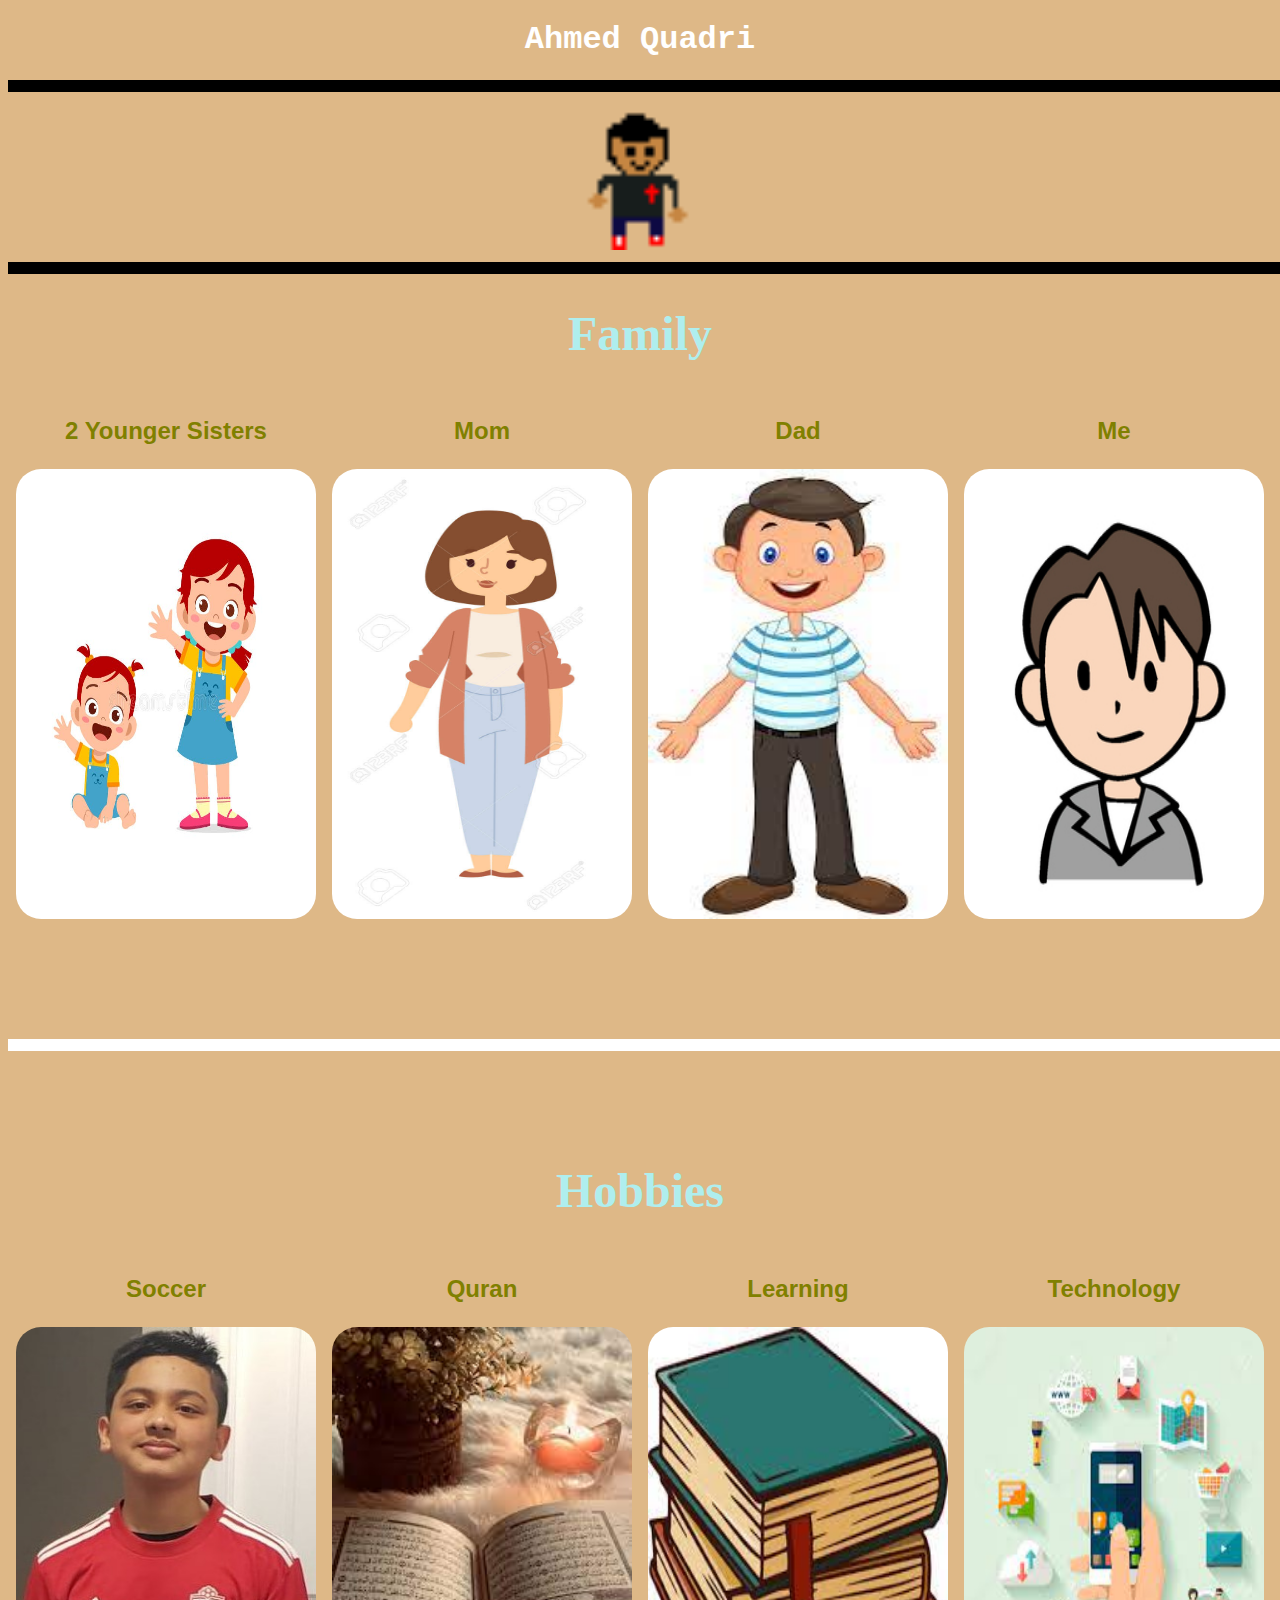
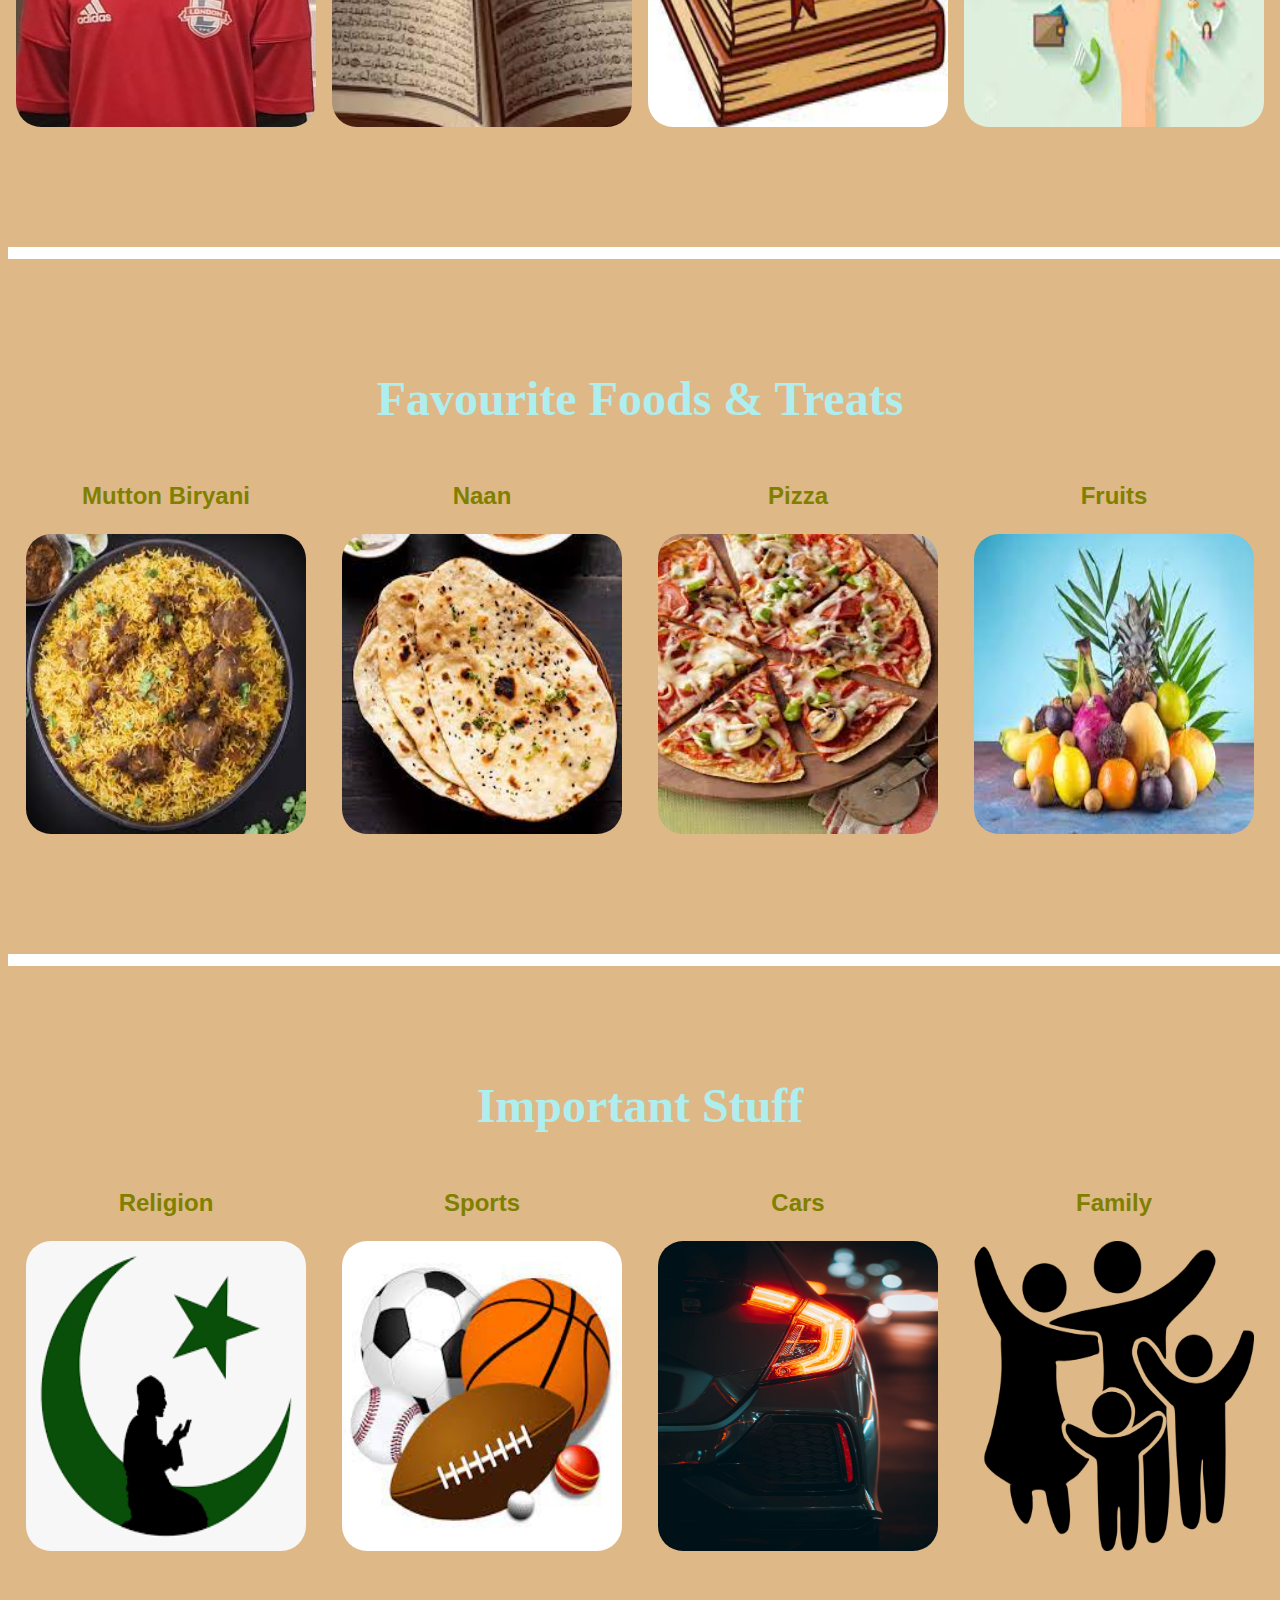
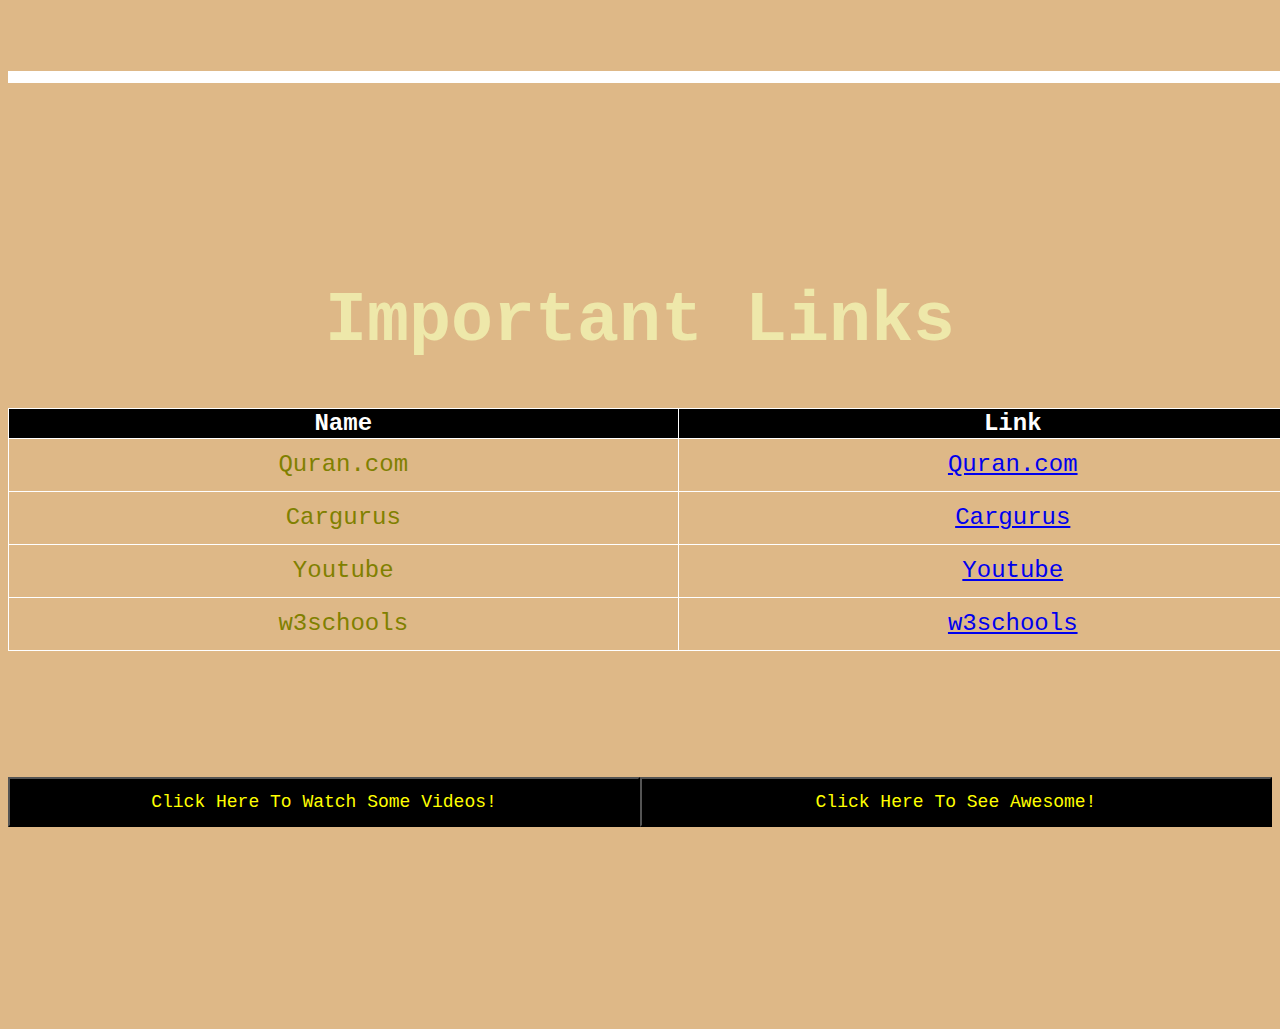
<file: index.html>
<!DOCTYPE html>
<html lang="en">
<head>
    <meta charset="UTF-8">
    <meta name="viewport" content="width=device-width, initial-scale=1.0">
    <title>Ahmed Quadri</title>
    <link rel="stylesheet" href="style.css">
</head>
<body>
    <center>
        <!-- Heading Start-->
        <div>
        <h1 id="main_heading">Ahmed Quadri</h1>
        <hr id="main_hr">    
        </div>
        <!-- Heading End -->
        <!--Piskel Image-->
        <img src="up1.png.png" alt="" id="my_piskel">
        <hr id="main_hr">
        <!--Piskel Image-->
        
        <!--Family Section-->
        <div>
            <h1 id="Heading">Family</h1>    
        </div> 
            
        <div>
                <div class="mycontainer">
                    <div class="containerdiv1">
                     <h3 class="Heading_image_text">2 Younger Sisters</h3>
                    <img src="sis.jpg" alt="" class="family_images">     
                    </div>

                    <div class="containerdiv2">
                    <h3 class="Heading_image_text">Mom</h3>
                    <img src="mom.jpg" alt="" class="family_images" width="300px">
                    </div>
                    
                    <div class="containerdiv3">
                    <h3 class="Heading_image_text">Dad</h3>
                    <img src="dad.jpeg" alt="" class="family_images" width="300px">    
                    </div>
                    
                    <div class="containerdiv4">
                    <h3 class="Heading_image_text">Me</h3>
                    <img src="bro.jpeg" alt="" class="family_images">  
                    </div>
                
                </div> 
                <br>
                <br> 
                <br><br><br><br>
                <hr>
                <!--End of Family Secion-->

                <br><br><br><br>
                
                <!--Hobbie Section-->
        <div>
            <h1 id="Heading">Hobbies</h1>    
        </div> 
            
        <div>
                <div class="mycontainer">
                    <div class="containerdiv1">
                     <h3 class="Heading_image_text">Soccer</h3>
                    <img src="soccer.jpeg" alt="" class="hobbie_images">     
                    </div>

                    <div class="containerdiv2">
                    <h3 class="Heading_image_text">Quran</h3>
                    <img src="Quran.jpeg" alt="" class="hobbie_images" width="300px">
                    </div>
                    
                    <div class="containerdiv3">
                    <h3 class="Heading_image_text">Learning</h3>
                    <img src="learning.jpeg" alt="" class="hobbie_images" width="300px">    
                    </div>
                    
                    <div class="containerdiv4">
                    <h3 class="Heading_image_text">Technology</h3>
                    <img src="technology.png" alt="" class="hobbie_images">  
                    </div>
                
                </div> 
                <br>
                <br> 
                <br><br><br><br>
                <hr>
                <!--End of Hobbie Secion-->
                

                <br><br><br><br>
                
                <!--Favourite Foods & Treats Section-->
        <div>
            <h1 id="Heading">Favourite Foods & Treats</h1>    
        </div> 
            
        <div>
                <div class="mycontainer">
                    <div class="containerdiv1">
                     <h3 class="Heading_image_text">Mutton Biryani</h3>
                    <img src="biryani.jpeg" alt="" class="food_images">     
                    </div>

                    <div class="containerdiv2">
                    <h3 class="Heading_image_text">Naan</h3>
                    <img src="naan.jpeg" alt="" class="food_images" width="300px">
                    </div>
                    
                    <div class="containerdiv3">
                    <h3 class="Heading_image_text">Pizza</h3>
                    <img src="pizza.jpeg" alt="" class="food_images" width="300px">    
                    </div>
                    
                    <div class="containerdiv4">
                    <h3 class="Heading_image_text">Fruits</h3>
                    <img src="fruits.jpeg" alt="" class="food_images">  
                    </div>
                
                </div> 
                <br>
                <br> 
                <br><br><br><br>
                <hr>
                <!--End of Favourite Foods & Treats Secion-->
                
                    

                <br><br><br><br>
                
                <!--Important Stuff Section-->
        <div>
            <h1 id="Heading">Important Stuff</h1>    
        </div> 
            
        <div>
                <div class="mycontainer">
                    <div class="containerdiv1">
                     <h3 class="Heading_image_text">Religion</h3>
                    <img src="religion.png" alt="" class="stuff_images">     
                    </div>

                    <div class="containerdiv2">
                    <h3 class="Heading_image_text">Sports</h3>
                    <img src="sports.jpeg" alt="" class="stuff_images" width="300px">
                    </div>
                    
                    <div class="containerdiv3">
                    <h3 class="Heading_image_text">Cars</h3>
                    <img src="car.jpg" alt="" class="stuff_images" width="300px">    
                    </div>
                    
                    <div class="containerdiv4">
                    <h3 class="Heading_image_text">Family</h3>
                    <img src="family.png" alt="" class="stuff_images">  
                    </div>
                
                </div> 
                <br>
                <br> 
                <br><br><br><br>
                <hr>
                <!--End of Favourite Foods & Treats Secion-->
    
    <br><br><br><br>    

                <!--Start of Important Links-->
                 
                <br><br><br><br>

                <div>
                    <h1 class="important_links">Important Links</h1>

                    <table>
                        <tr>
                          <th>Name</th>
                          <th>Link</th>
                        </tr>
                        <tr>
                          <td>Quran.com</td>
                          <td><a href="https://quran.com/" target="_blank">Quran.com</a></td>
                        </tr>
                        <tr>
                            <td>Cargurus</td>
                            <td><a href="https://www.cargurus.ca/" target="_blank">Cargurus</a></td>
                          </tr>
                          <tr>
                            <td>Youtube</td>
                            <td><a href="https://www.youtube.com/" target="_blank">Youtube</a></td>
                          </tr>  
                          <tr>
                            <td>w3schools</td>
                            <td><a href="https://www.w3schools.com/" target="_blank">w3schools</a></td>
                          </tr>  
                      </table>
                </div>



                <!--Start of Last Button-->

                <br><br><br><br><br><br><br>
<div>
    <div class="mycontainer_button"> 

                    <div class="containerdiv1">
                      <a href="A Table Of Videos.html">
                    <button>Click Here To Watch Some Videos!</button>
                    </a>   
                    </div>
                    <div class="containerdiv2">
                     <a href="A Wild Page of the Best Thing Ever.html">
                    <button>Click Here To See Awesome!</button>
                </a>   
                    </div>

                
                </div>
</div>
                

                
            
        </center>
    
    
</body>
</html>
</file>
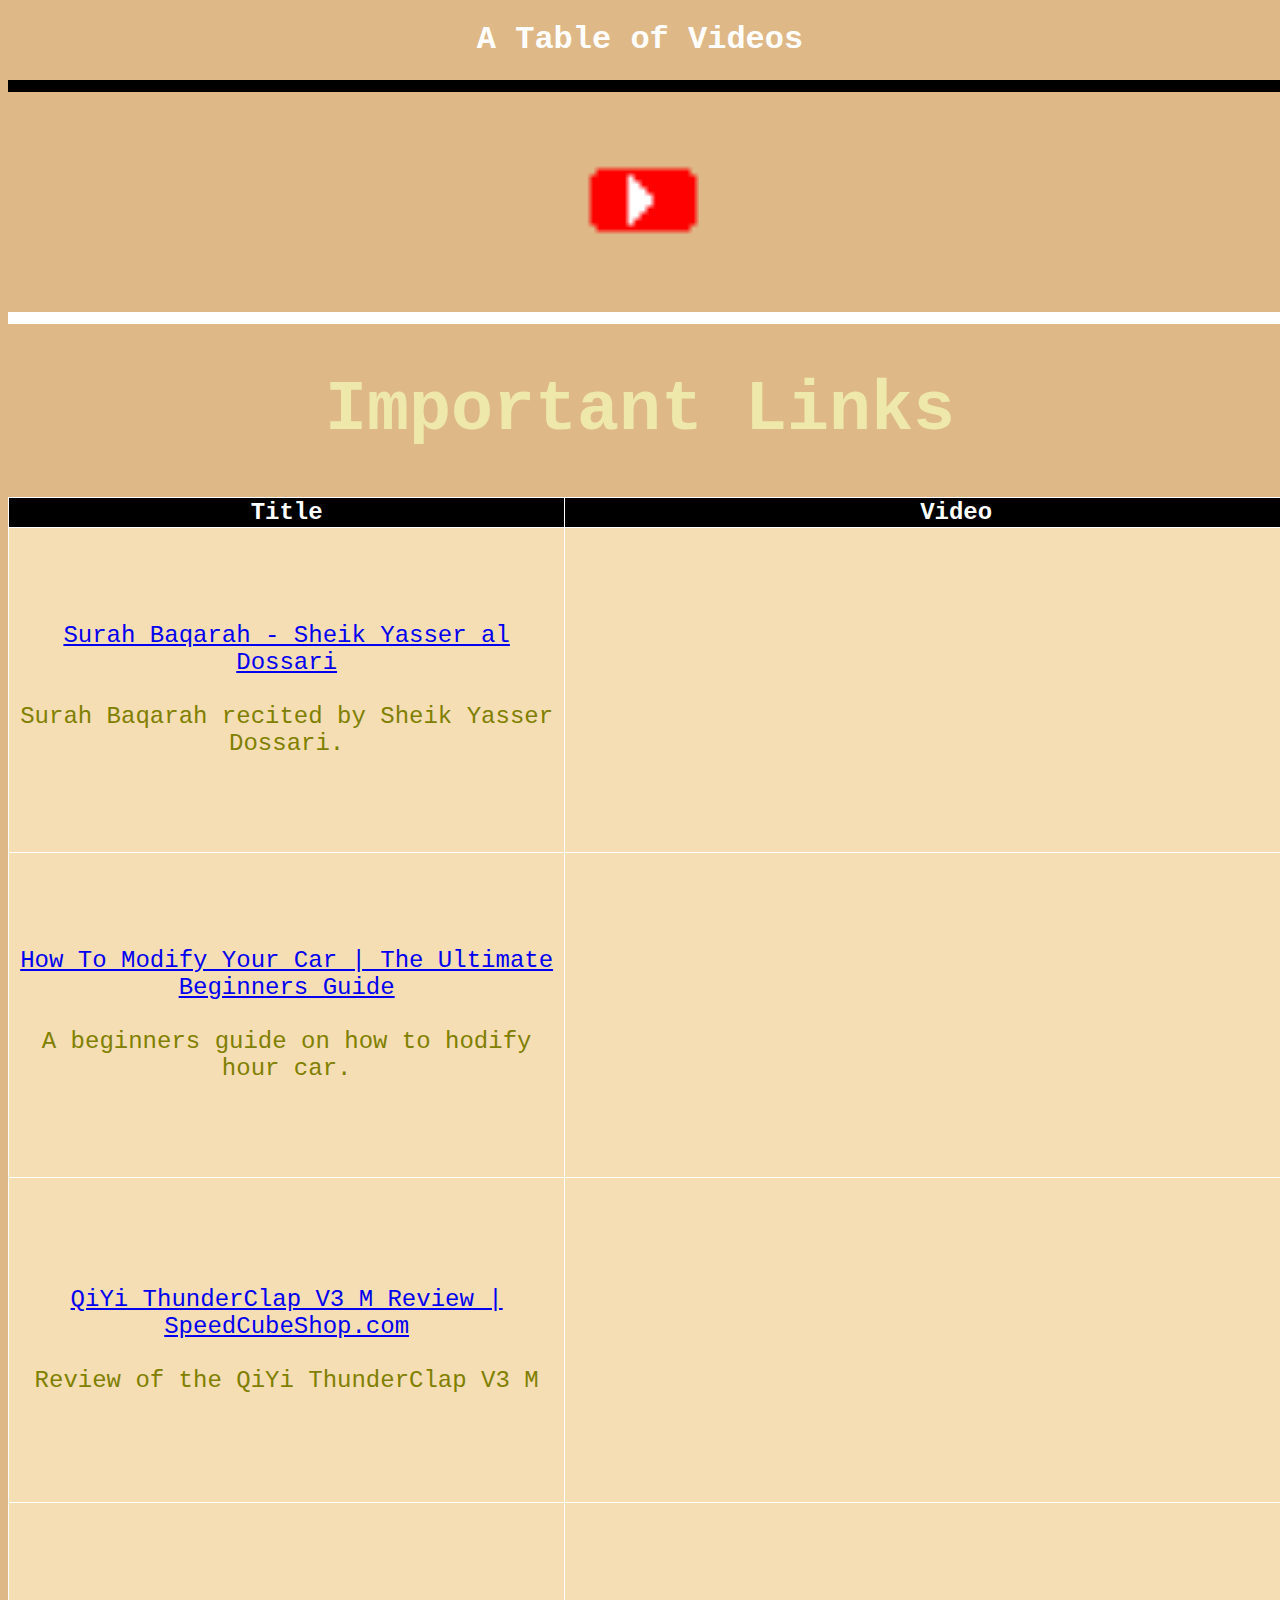
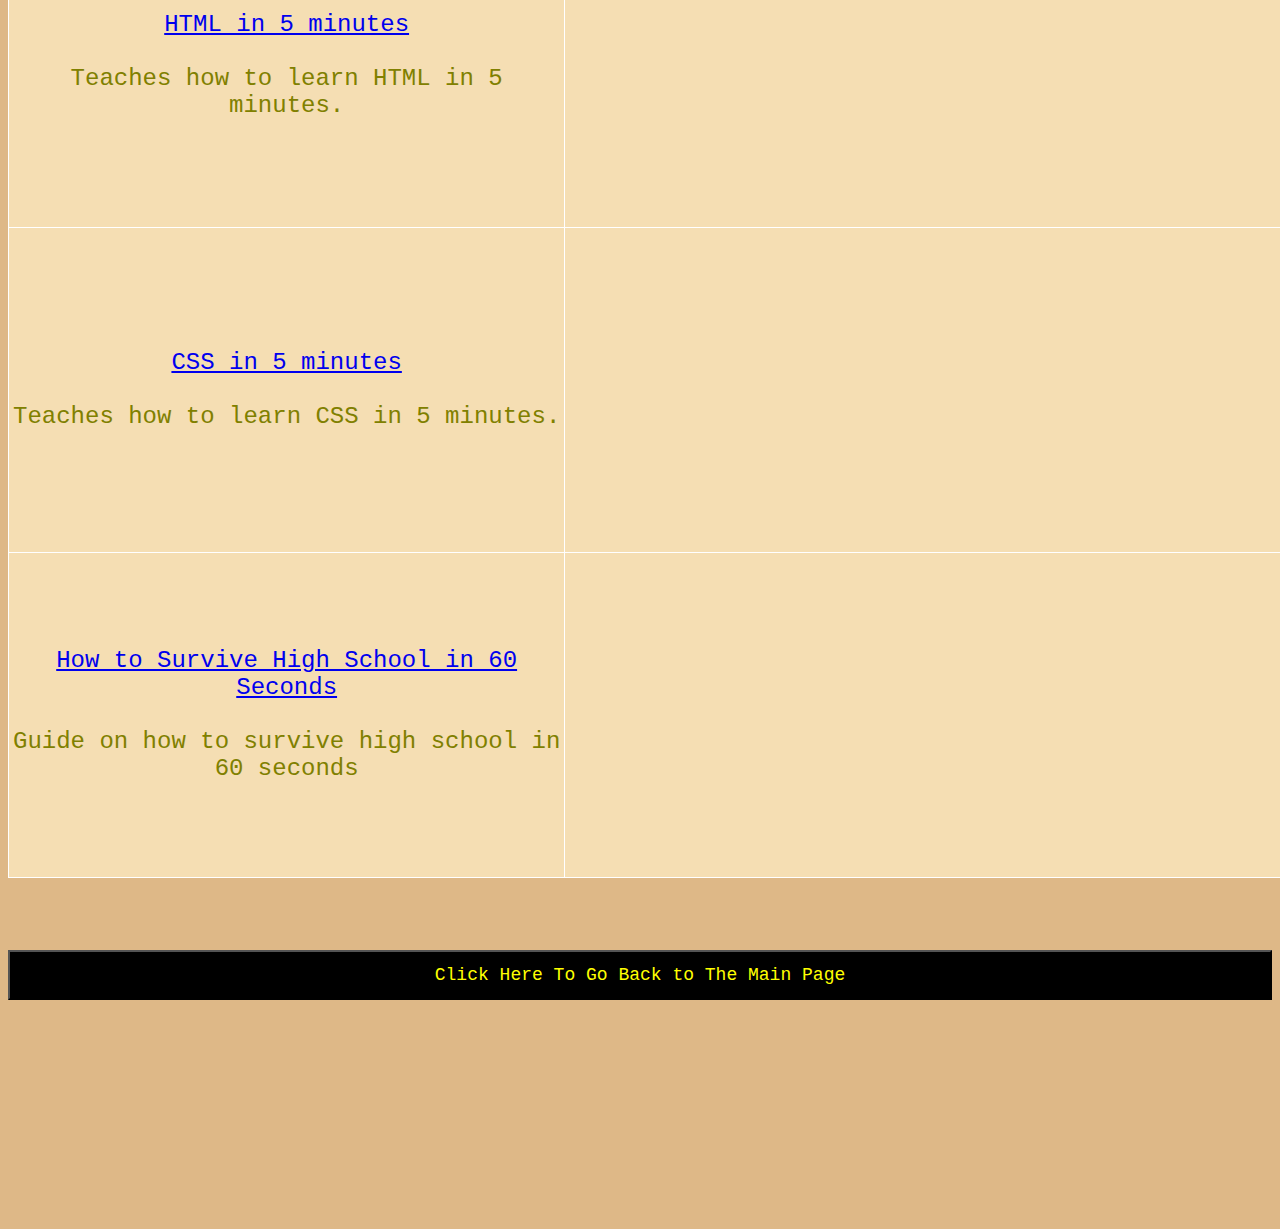
<file: A Table Of Videos.html>
<!DOCTYPE html>
<html lang="en">
<head>
    <meta charset="UTF-8">
    <meta name="viewport" content="width=device-width, initial-scale=1.0">
    <title>A Table Of Videos</title>
    <link rel="stylesheet" href="style.css">
</head>
<body id="video">
    <center>
        <!-- Heading Start-->
        <div>
        <h1 id="main_heading">A Table of Videos</h1>
        <hr id="main_hr">    
        </div>
        <!-- Heading End -->
        <!--Piskel Image-->
        <img src="video.png" alt="" id="video_piskel">
        <hr>
        <!--Piskel Image-->

        <div>
            <h1 class="important_links">Important Links</h1>

            <table id="video_table">
                <tr>
                  <th>Title</th>
                  <th>Video</th>
                </tr>
                <tr>
                  <td><a href="https://youtu.be/M4anV5NJtvc?si=gzALW1Zyt9NUH81b">Surah Baqarah - Sheik Yasser al Dossari</a><br><br> Surah Baqarah recited by Sheik Yasser Dossari.</td>
                  <td><iframe width="560" height="315" src="https://www.youtube.com/embed/M4anV5NJtvc?si=AqYfbzhhLbLD7f0Y" title="YouTube video player" frameborder="0" allow="accelerometer; autoplay; clipboard-write; encrypted-media; gyroscope; picture-in-picture; web-share" allowfullscreen></iframe></td>
                </tr>
                <tr>
                    <td><a href="https://youtu.be/OM8l6fuzg_c?si=gV6FvedPaTcmzDyq">How To Modify Your Car | The Ultimate Beginners Guide</a><br><br>A beginners guide on how to hodify hour car.</td>
                    <td><iframe width="560" height="315" src="https://www.youtube.com/embed/OM8l6fuzg_c?si=NCTfQNy1OzCYOKUK" title="YouTube video player" frameborder="0" allow="accelerometer; autoplay; clipboard-write; encrypted-media; gyroscope; picture-in-picture; web-share" allowfullscreen></iframe></td>
                  </tr>
                  <tr>
                    <td><a href="https://youtu.be/f45tTV20i0Y?si=NMt03xtmsvSCmUDh">QiYi ThunderClap V3 M Review | SpeedCubeShop.com</a><br><br>Review of the QiYi ThunderClap V3 M </td>
                    <td><iframe width="560" height="315" src="https://www.youtube.com/embed/f45tTV20i0Y?si=ufOfl2oAne7hS_xb" title="YouTube video player" frameborder="0" allow="accelerometer; autoplay; clipboard-write; encrypted-media; gyroscope; picture-in-picture; web-share" allowfullscreen></iframe></td>
                  </tr>  
                  <tr>
                    <td><a href="https://youtu.be/salY_Sm6mv4?si=WN47glnMAYaQwjnx">HTML in 5 minutes</a><br><br>Teaches how to learn HTML in 5 minutes.</td>
                    <td><iframe width="560" height="315" src="https://www.youtube.com/embed/salY_Sm6mv4?si=l7IuU_h45NPwBJZE" title="YouTube video player" frameborder="0" allow="accelerometer; autoplay; clipboard-write; encrypted-media; gyroscope; picture-in-picture; web-share" allowfullscreen></iframe></td>
                  </tr>  
                  <tr>
                    <td><a href="https://youtu.be/Z4pCqK-V_Wo?si=9nO88tsvz9-K-Ggs">CSS in 5 minutes</a><br><br>Teaches how to learn CSS in 5 minutes.</td>
                    <td><iframe width="560" height="315" src="https://www.youtube.com/embed/Z4pCqK-V_Wo?si=S-BtPQ47YwGkeuhG" title="YouTube video player" frameborder="0" allow="accelerometer; autoplay; clipboard-write; encrypted-media; gyroscope; picture-in-picture; web-share" allowfullscreen></iframe></td>
                  </tr>  
                  <tr>
                    <td><a href="https://youtu.be/H9LMxQL8XzU?si=jca3aP0ydGBh1LGV">How to Survive High School in 60 Seconds</a><br><br>Guide on how to survive high school in 60 seconds</td>
                    <td><iframe width="560" height="315" src="https://www.youtube.com/embed/H9LMxQL8XzU?si=ZUAZHhaOSX99AfCh" title="YouTube video player" frameborder="0" allow="accelerometer; autoplay; clipboard-write; encrypted-media; gyroscope; picture-in-picture; web-share" allowfullscreen></iframe></td>
                  </tr>  
              </table>
        </div>

        <br><br><br><br>

                <div> 

                <a href="index.html">
                    <button>Click Here To Go Back to The Main Page</button>
                </a>
                </div>
</center>
</body>
</html>
</file>
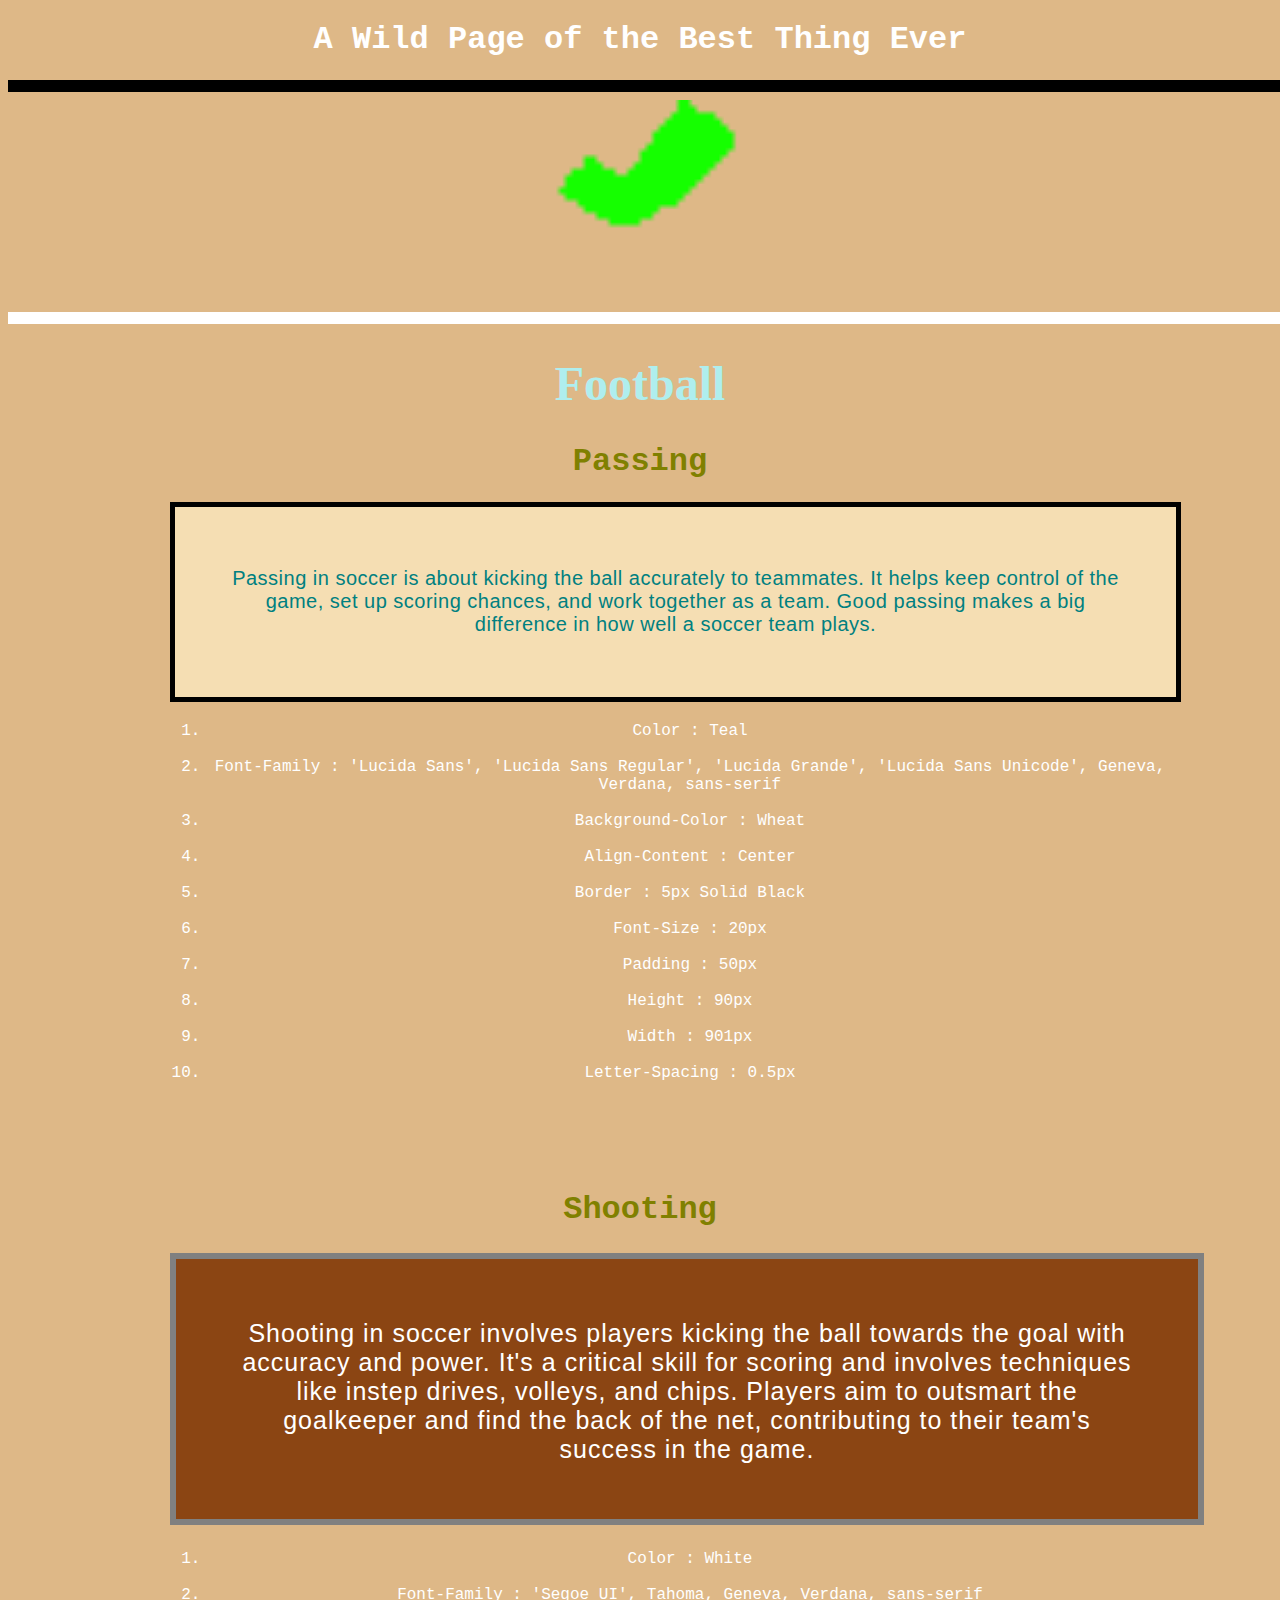
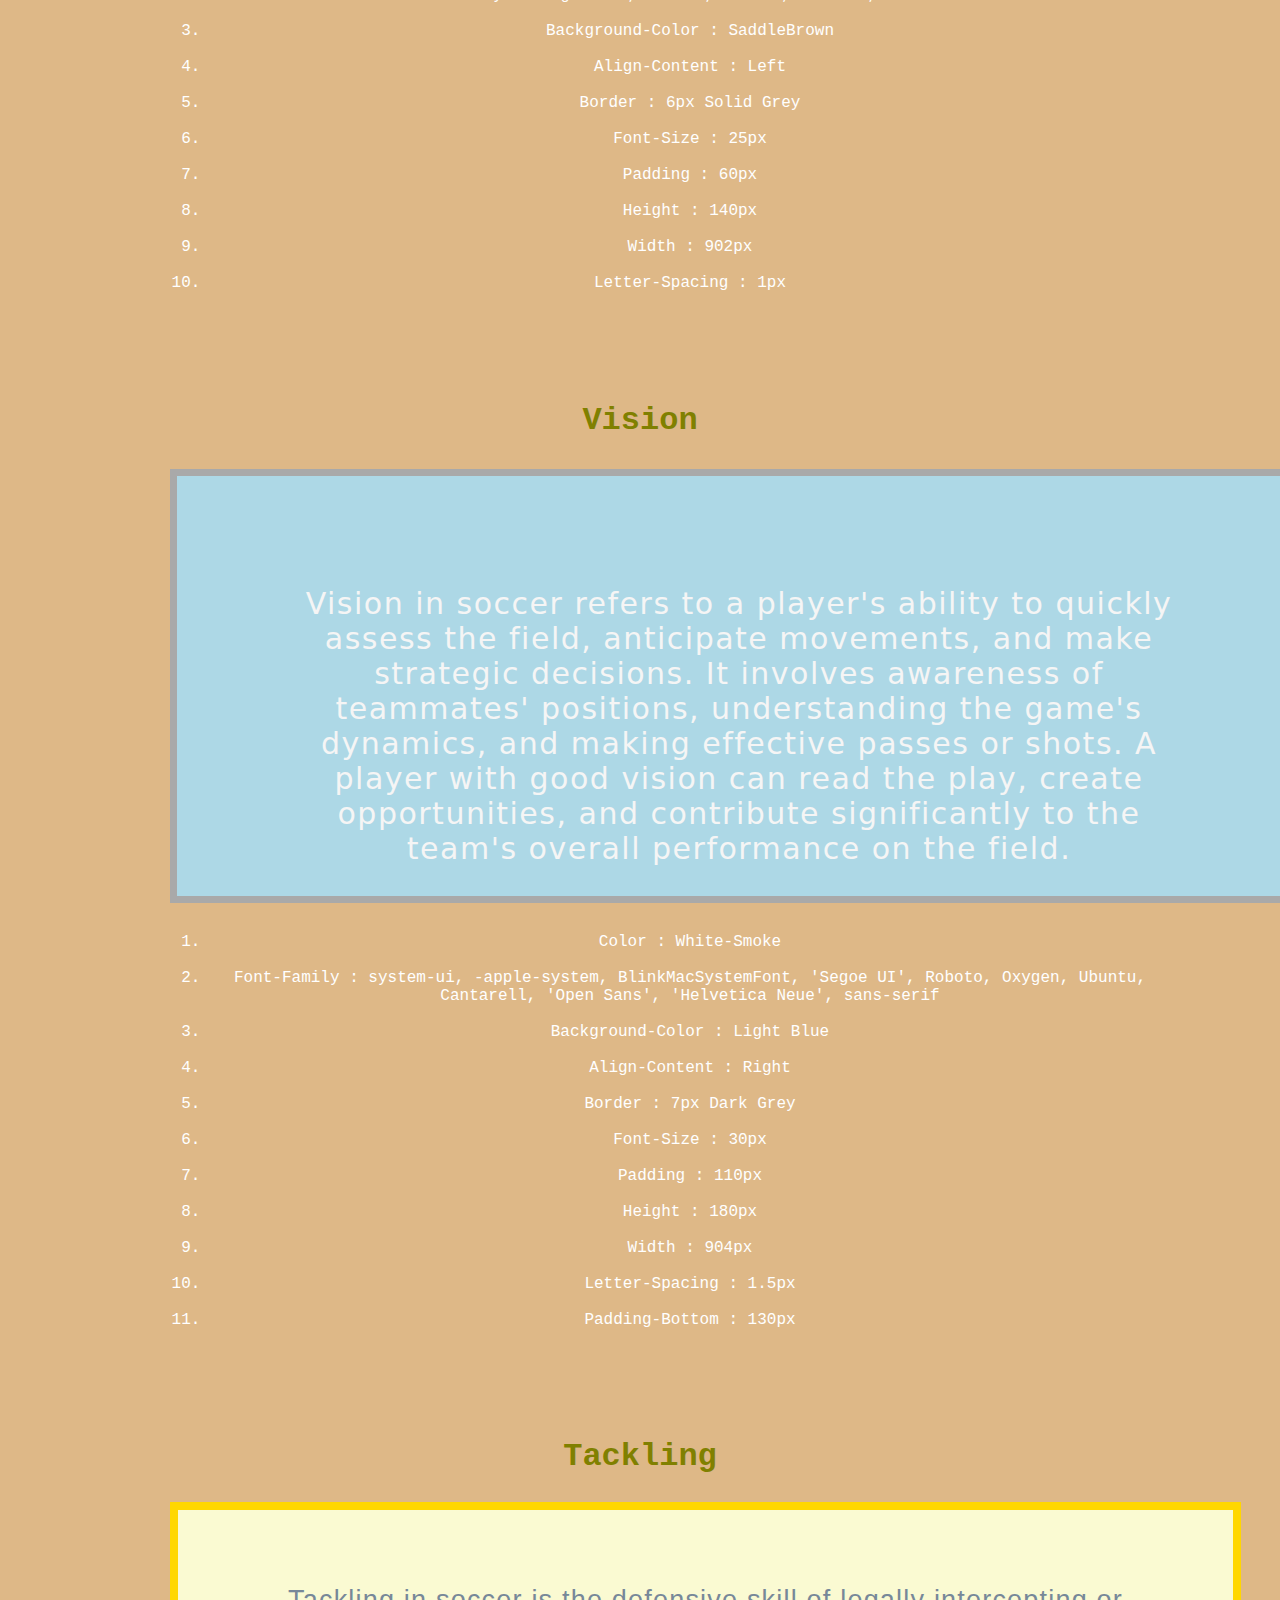
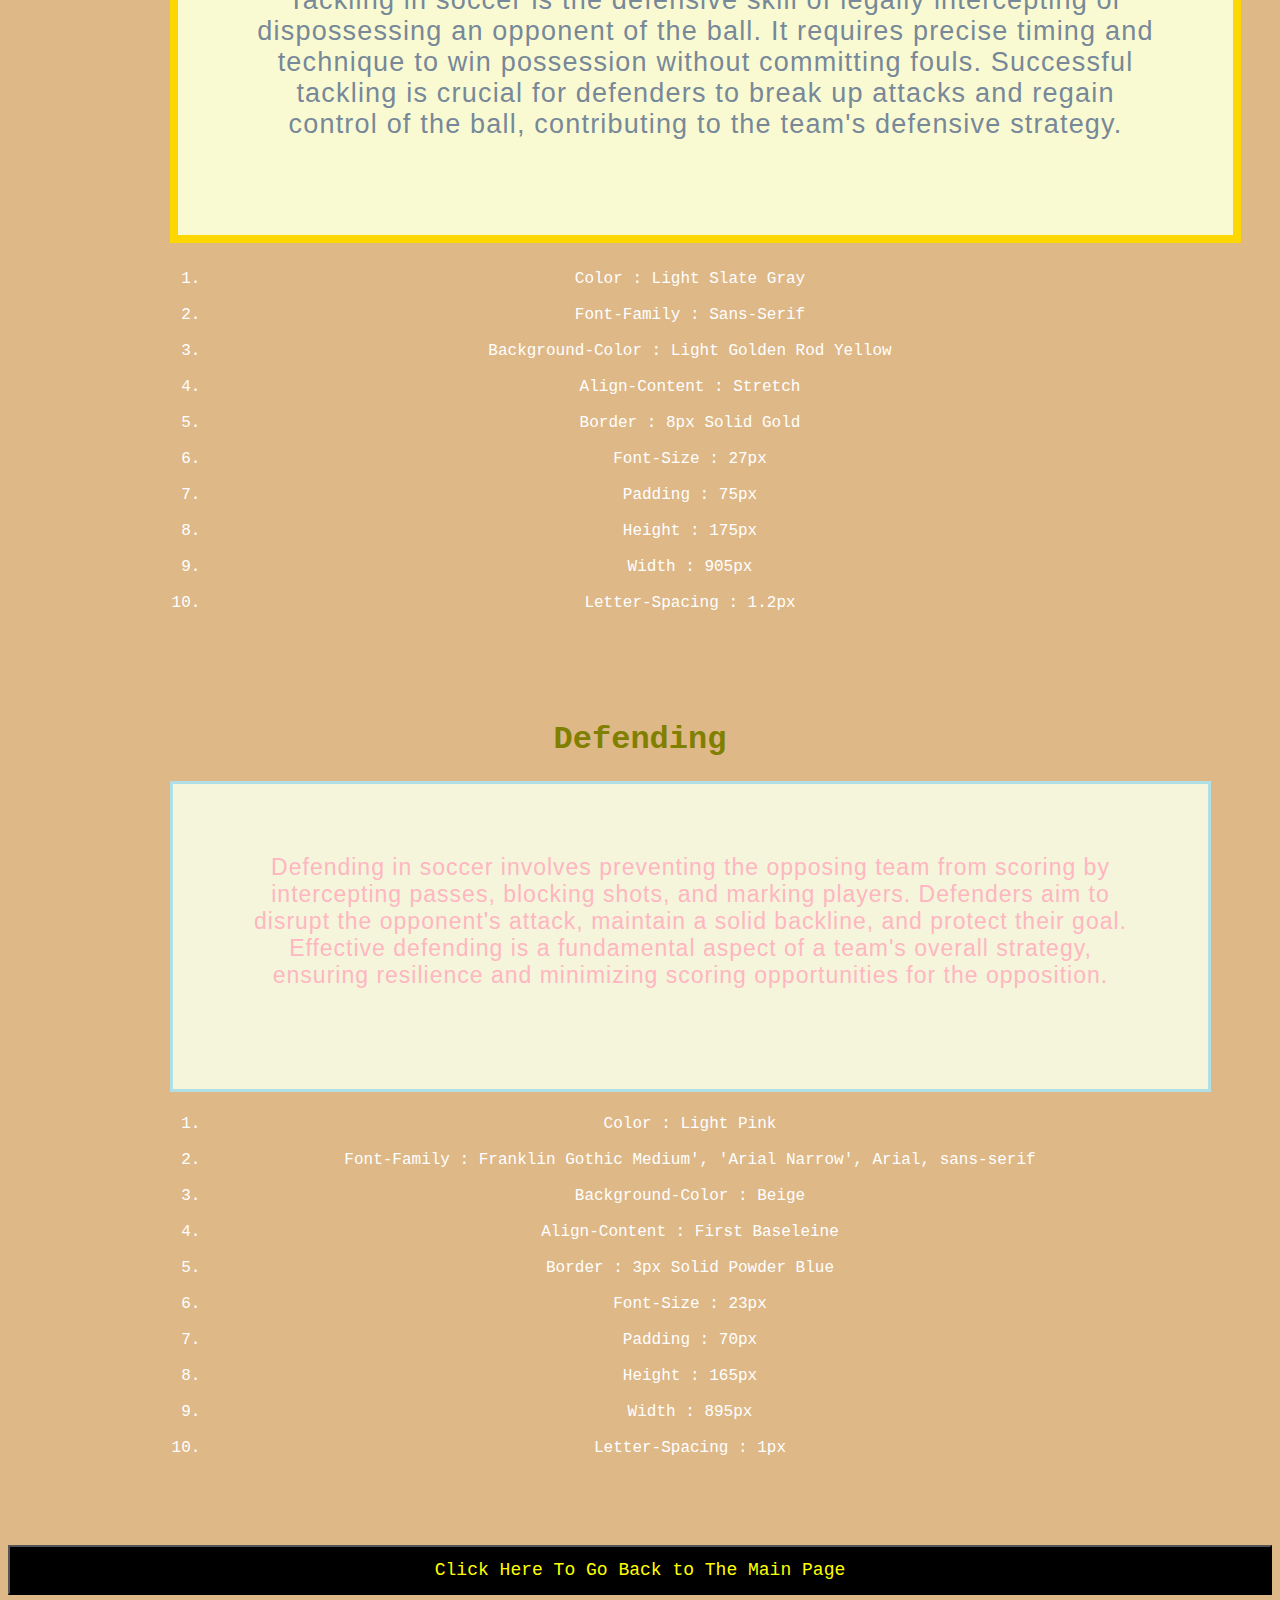
<file: A Wild Page of the Best Thing Ever.html>
<!DOCTYPE html>
<html lang="en">
<head>
    <meta charset="UTF-8">
    <meta name="viewport" content="width=device-width, initial-scale=1.0">
    <title>A Wild Page of the Best Thing Ever</title>
    <link rel="stylesheet" href="style.css">
</head>
<body id="wild_page">
    <!-- Heading Start-->
    <center>
     <div>
        <h1 id="main_heading">A Wild Page of the Best Thing Ever</h1>
        <hr id="main_hr">    
        </div>
        <!-- Heading End -->
        <!--Piskel Image-->
        <img src="check.png" alt="" id="video_piskel">
        <hr>
        <!--Piskel Image--> 

        <div>
            <h1 id="Heading">Football</h1>    
        </div> 

        <!--Passing Start-->

        <div class="all_divs">
            <div>
            <h1 id="sub_heading">Passing</h1>
            <p class="ptag_1">
            Passing in soccer is about kicking the ball accurately to teammates. It helps keep control of the game, set up scoring chances, and work together as a team. Good passing makes a big difference in how well a soccer team plays.
            </p>   
            </div>
            <div class="oltag">
                <ol>
                    <li>Color : Teal</li>
                    <br>
                    <li>Font-Family : 'Lucida Sans', 'Lucida Sans Regular', 'Lucida Grande', 'Lucida Sans Unicode', Geneva, Verdana, sans-serif</li>
                    <br>
                    <li>Background-Color : Wheat</li>
                    <br>
                    <li>Align-Content : Center</li>
                    <br>
                    <li>Border : 5px Solid Black</li>
                    <br>
                    <li>Font-Size : 20px</li>
                    <br>
                    <li>Padding : 50px</li>
                    <br>
                    <li>Height : 90px</li>
                    <br>
                    <li>Width : 901px</li>
                    <br>
                    <li>Letter-Spacing : 0.5px</li>
                  </ol> 
            </div>
           
        </div>

        <br><br><br><br>

        <!--Passing End-->

        <!--Shooting Start-->

        <div class="all_divs">
            <div>
            <h1 id="sub_heading">Shooting</h1>
            <p class="ptag_2">
            Shooting in soccer involves players kicking the ball towards the goal with accuracy and power. It's a critical skill for scoring and involves techniques like instep drives, volleys, and chips. Players aim to outsmart the goalkeeper and find the back of the net, contributing to their team's success in the game.
            </p>    
            </div>
            <div class="oltag">
                <ol>
                    <li>Color : White</li>
                    <br>
                    <li>Font-Family : 'Segoe UI', Tahoma, Geneva, Verdana, sans-serif</li>
                    <br>
                    <li>Background-Color : SaddleBrown</li>
                    <br>
                    <li>Align-Content : Left</li>
                    <br>
                    <li>Border : 6px Solid Grey</li>
                    <br>
                    <li>Font-Size : 25px</li>
                    <br>
                    <li>Padding : 60px</li>
                    <br>
                    <li>Height : 140px</li>
                    <br>
                    <li>Width : 902px</li>
                    <br>
                    <li>Letter-Spacing : 1px</li>
                  </ol> 
            </div>

            
        </div>

        <br><br><br><br>

        <!--Shooting End-->

        <!--Vision Start-->

        <div class="all_divs">
            <div>
            <h1 id="sub_heading">Vision</h1>
            <p class="ptag_3">
            Vision in soccer refers to a player's ability to quickly assess the field, anticipate movements, and make strategic decisions. It involves awareness of teammates' positions, understanding the game's dynamics, and making effective passes or shots. A player with good vision can read the play, create opportunities, and contribute significantly to the team's overall performance on the field.
            </p>   
            </div>
            <div class="oltag">
                <ol>
                    <li>Color : White-Smoke</li>
                    <br>
                    <li>Font-Family : system-ui, -apple-system, BlinkMacSystemFont, 'Segoe UI', Roboto, Oxygen, Ubuntu, Cantarell, 'Open Sans', 'Helvetica Neue', sans-serif</li>
                    <br>
                    <li>Background-Color : Light Blue</li>
                    <br>
                    <li>Align-Content : Right</li>
                    <br>
                    <li>Border : 7px Dark Grey</li>
                    <br>
                    <li>Font-Size : 30px</li>
                    <br>
                    <li>Padding : 110px</li>
                    <br>
                    <li>Height : 180px</li>
                    <br>
                    <li>Width : 904px</li>
                    <br>
                    <li>Letter-Spacing : 1.5px</li>
                    <br>
                    <li>Padding-Bottom : 130px</li>
                  </ol> 
            </div>
        </div>

        <br><br><br><br>

        <!--Vision End-->

        <!--Tackling Start-->

        <div class="all_divs">
            <div>
            <h1 id="sub_heading">Tackling</h1>
            <p class="ptag_4">
            Tackling in soccer is the defensive skill of legally intercepting or dispossessing an opponent of the ball. It requires precise timing and technique to win possession without committing fouls. Successful tackling is crucial for defenders to break up attacks and regain control of the ball, contributing to the team's defensive strategy.
            </p>   
            </div>
            <div class="oltag">
                <ol>
                    <li>Color : Light Slate Gray</li>
                    <br>
                    <li>Font-Family : Sans-Serif</li>
                    <br>
                    <li>Background-Color : Light Golden Rod Yellow</li>
                    <br>
                    <li>Align-Content : Stretch</li>
                    <br>
                    <li>Border : 8px Solid Gold</li>
                    <br>
                    <li>Font-Size : 27px</li>
                    <br>
                    <li>Padding : 75px</li>
                    <br>
                    <li>Height : 175px</li>
                    <br>
                    <li>Width : 905px</li>
                    <br>
                    <li>Letter-Spacing : 1.2px</li>
                  </ol> 
            </div>
        </div>

        <br><br><br><br>

        <!--Tackling End-->

        <!--Defending Start-->

        <div class="all_divs">
            <div>
            <h1 id="sub_heading">Defending</h1>
            <p class="ptag_5">
            Defending in soccer involves preventing the opposing team from scoring by intercepting passes, blocking shots, and marking players. Defenders aim to disrupt the opponent's attack, maintain a solid backline, and protect their goal. Effective defending is a fundamental aspect of a team's overall strategy, ensuring resilience and minimizing scoring opportunities for the opposition.                    </p>
            </div>
            <div class="oltag">
                <ol>
                    <li>Color : Light Pink</li>
                    <br>
                    <li>Font-Family : Franklin Gothic Medium', 'Arial Narrow', Arial, sans-serif</li>
                    <br>
                    <li>Background-Color : Beige</li>
                    <br>
                    <li>Align-Content : First Baseleine</li>
                    <br>
                    <li>Border : 3px Solid Powder Blue</li>
                    <br>
                    <li>Font-Size : 23px</li>
                    <br>
                    <li>Padding : 70px</li>
                    <br>
                    <li>Height : 165px</li>
                    <br>
                    <li>Width : 895px</li>
                    <br>
                    <li>Letter-Spacing : 1px</li>
                  </ol> 
            </div>
          
    </div>
        
        <br><br><br><br>

        <!--Defending End-->

        <!--Button-->
                <div> 

                <a href="index.html">
                    <button>Click Here To Go Back to The Main Page</button>
                </a>
                </div>
    </center>
    
</body>
</html>
</file>
<file: style.css>
body
  {
    background-color: burlywood;
    height: 4200px;
  }

.family_images
{
    cursor: pointer;
    height: 450px;
    width: 300px;
}

.hobbie_images
{
    cursor: pointer;
    height: 400px;
    width: 300px;
}

.food_images
{
    cursor: pointer;
    height: 300px;
    width: 280px;
}

.stuff_images
{
    cursor: pointer;
    height: 310px;
    width: 280px;
}

.mycontainer {
  width:100%;
  overflow:auto;
  border-radius: solid 10px;
  align-items: center;
}
.containerdiv1 {
  width:25%;
  float:left;
}

.containerdiv2 {
  width:25%;
  float:left;
}

.containerdiv3 {
  width:25%;
  float:left;
}

.containerdiv4 {
  width:25%;
  float:left;
}

#main_heading
{
  color: white;
  font-family: 'Courier New', Courier, monospace;
}

hr
{
  height: 10px;
  width: 1335px;
  color: white;
  background-color: white;
  border-color: transparent;
}

#Heading
{
  color: paleturquoise;
  font-family: cursive;
  font-size: 300%;
}

img {
  border-radius: 25px;
}


.Heading_image_text
{
  color: olive;
  font-size: x-large;
  font-family: 'Gill Sans', 'Gill Sans MT', Calibri, 'Trebuchet MS', sans-serif;
}

button
{
  width: 100%;
  height: 50px;
  background-color: black;
  color: yellow;
  font-family: 'Courier New', Courier, monospace;
  font-size: large;
}

button:hover
{
  box-shadow: 0 10px 10px 0 black, 0 10px 20px 0 black;
  background-color: purple; 
  color: yellow;
  cursor: pointer;
}

#main_hr
{
  height: 10px;
  width: 1335px;
  color: black;
  background-color: black;
  border-color: transparent;
}

table, th, td 
{
  border: 1px solid white;
  width: 1340px;
  height: fit-content;
}

table
{
    border-collapse: collapse;
    padding-left: 2px;
}

tr:hover {background-color: yellow}

th {
    background-color: black;
    color: white;
  }

tr {
    background-color: transparent;
    color: olive;
    font-size: 150%;
    text-align: center;
    font-family: 'Courier New', Courier, monospace;
  }

#my_piskel
{
    height: 150px;
}

.important_links
{
  font-family: 'Courier New', Courier, monospace;
  font-size: 70px;
  color: palegoldenrod;
}

td
{
  height: 50px;
}

#video
{
  height: 2800px;
}

#video_table td
{
  height: fit-content;
  background-color: wheat;
}


#video_piskel
{
  height: 200px;
}

.mycontainer_button {
  width:200%;
  overflow:auto;
  border-radius: solid 10px;
  align-items: center;
}

#sub_heading
{
  color: olive;
  font-size: xx-large;
  font-family: 'Courier New', Courier, monospace;
}

.ptag_1
{
  color: teal;
  font-family: 'Lucida Sans', 'Lucida Sans Regular', 'Lucida Grande', 'Lucida Sans Unicode', Geneva, Verdana, sans-serif;
  background-color: wheat;
  align-content: center;
  border: 5px solid black;
  font-size: 20px;
  padding: 50px;
  height: 90px;
  width: 901px;
  letter-spacing: 0.5px;
}

.ptag_2
{
  color: white;
  font-family:'Segoe UI', Tahoma, Geneva, Verdana, sans-serif;
  background-color: saddlebrown;
  align-content: left;
  border: 6px solid grey;
  font-size: 25px;
  padding: 60px;
  height: 140px;
  width: 902px;
  letter-spacing: 1px;
}

.ptag_3
{
  color: whitesmoke;
  font-family: system-ui, -apple-system, BlinkMacSystemFont, 'Segoe UI', Roboto, Oxygen, Ubuntu, Cantarell, 'Open Sans', 'Helvetica Neue', sans-serif;
  background-color: lightblue;
  align-content: right;
  border: 7px solid darkgray;
  font-size: 30px;
  padding: 110px;
  height: 180px;
  width: 904px;
  letter-spacing: 1.5px;
  padding-bottom: 130px;
}

.ptag_4
{
  color: lightslategray;
  font-family: sans-serif;
  background-color: lightgoldenrodyellow;
  align-content: stretch;
  border: 8px solid gold;
  font-size: 27px;
  padding: 75px;
  height: 175px;
  width: 905px;
  letter-spacing: 1.2px;
}

.ptag_5
{
  color: lightpink;
  font-family: 'Franklin Gothic Medium', 'Arial Narrow', Arial, sans-serif;
  background-color: beige;
  align-content: first baseline;
  border: 3px solid powderblue;
  font-size: 23px;
  padding: 70px;
  height: 165px;
  width: 895px;
  letter-spacing: 1px;
}

.all_divs
{
  width: 940px;
}

li
{
  color: white;
  font-family: 'Courier New', Courier, monospace;
}

.oltag
{
  width: 1000px;
}

#wild_page
{
  height: 5000px;
}
</file>
